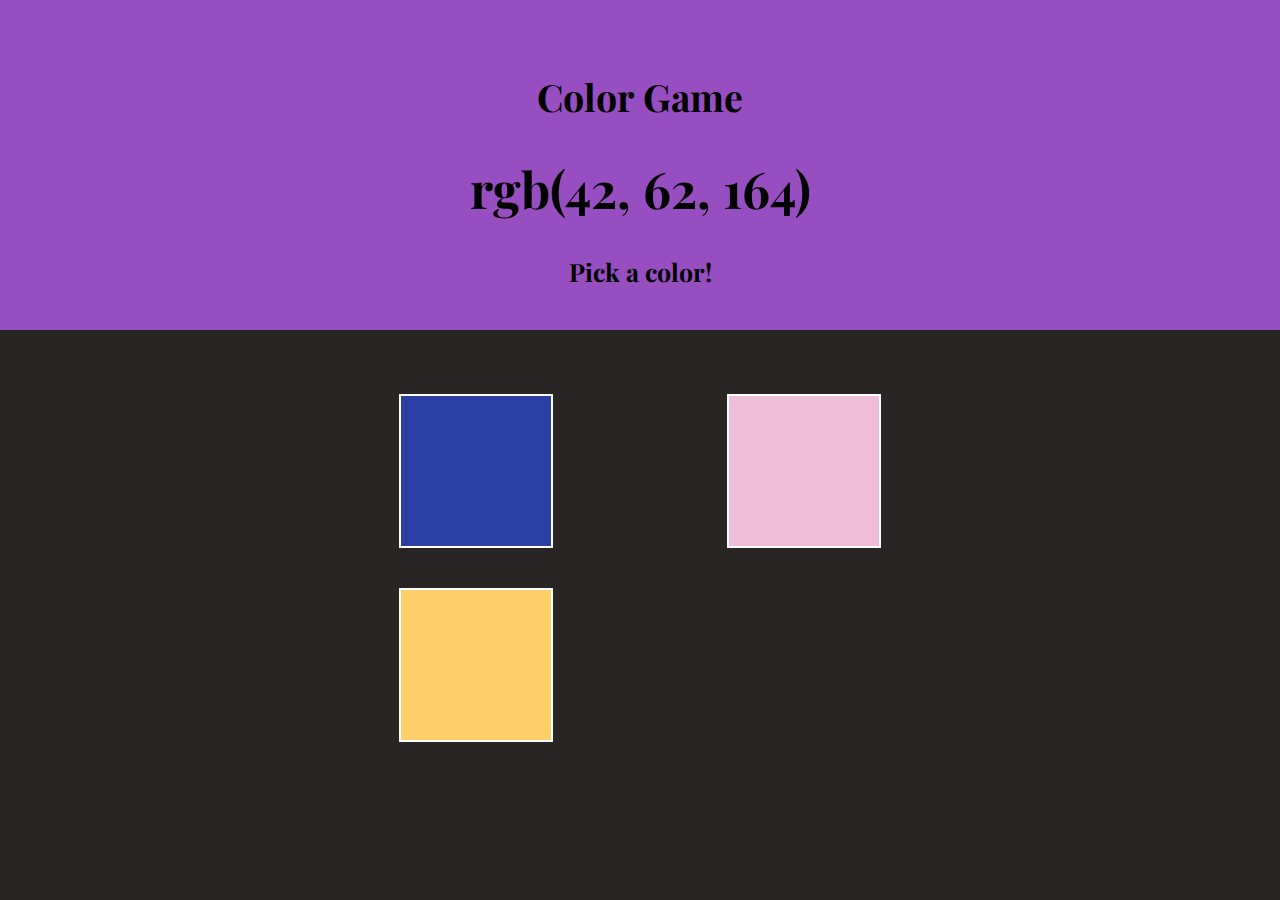
<file: ArkadiuszCarzynskiLab5/index.html>
﻿<!DOCTYPE html>

<html lang="en" xmlns="http://www.w3.org/1999/xhtml">
<head>
    <meta charset="utf-8" />
    <meta name="viewport" content =" "width="device-width, initial-scale=1.0" />
    <meta http-equiv="X-UA-Compatible" content = "ie-edge" />
    <title>Color Game!</title>
    <link rel="icon" href="https://cdn0.iconfinder.com/data/icons/design-violet-vol-1/512/color-wheel-512.png">
    <link rel="stylesheet" href="StyleSheet1.css">
</head>
<body>
    <div class="title">
        <h2>Color Game</h2>
        <h1 id="puzzleText">rgb()</h1>
        <h4 id="message">Pick a color!</h4>
    </div>
    <div class="container">
        <div class="box"></div>
        <div class="box"></div>
        <div class="box"></div>
    </div>
    <script src="master.js"></script>
</body>
</html>
</file>
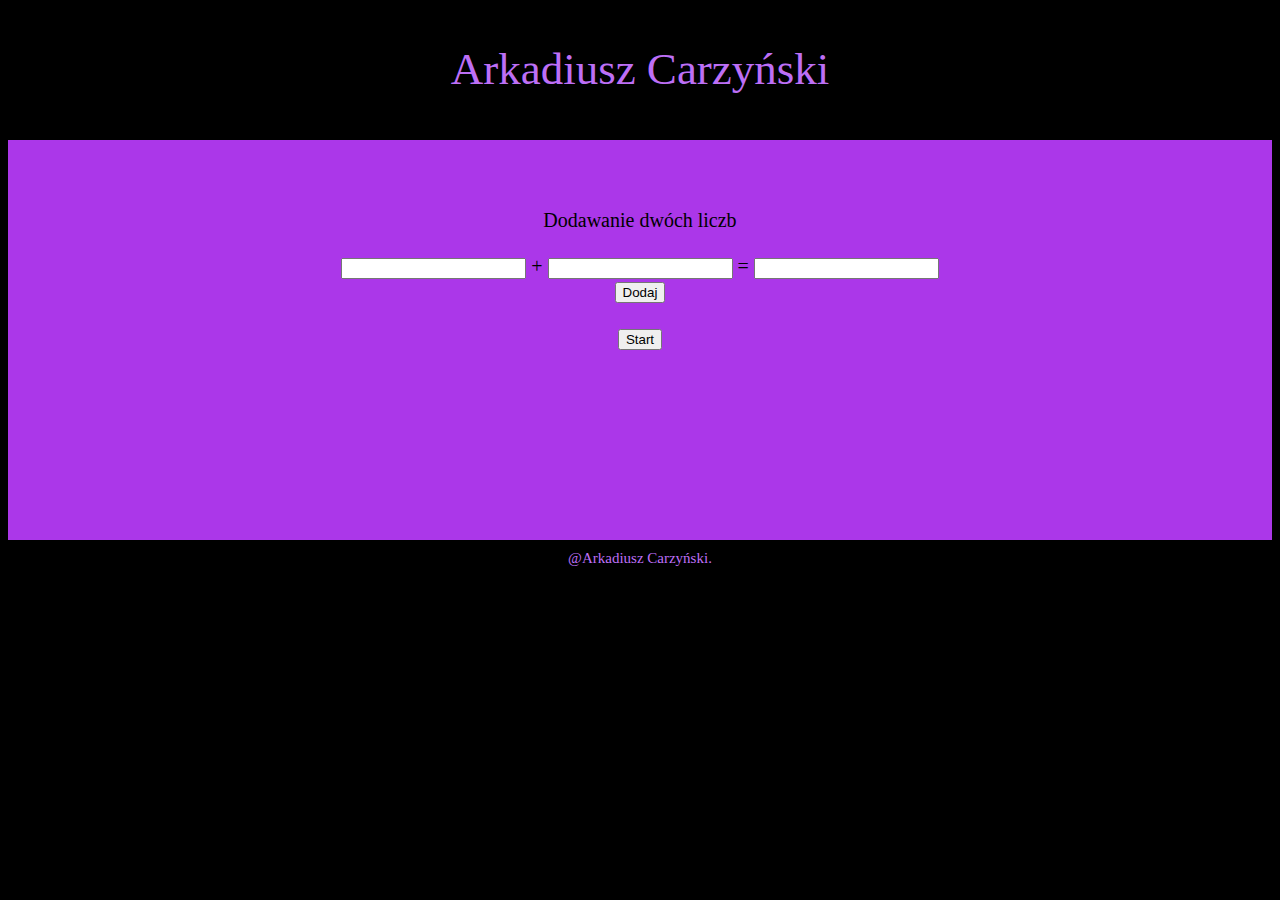
<file: Egzamin/ZadanieB123/index.html>
<!DOCTYPE html>
<html lang="en">
    <meta charset="utf-8" />
    <meta name="viewport" content =" "width="device-width, initial-scale=1.0" />
    <meta name="description" content="Strona stworzona podczas egzaminu Kredek"/>
    <meta http-equiv="X-UA-Compatible" content = "ie-edge" />
    <title>Arkadiusz Carzyński Egzamin Kredek</title>
    <link rel="stylesheet" href="style.css">
    <head>

    </head>

    <body>
        <div id="container">
            <div id="header">
                Arkadiusz Carzyński
            </div>
            <div id="content">
                <br>
                <br>
                <br>
                Dodawanie dwóch liczb
                <br>
                <br>
                <input type="text" id="firstNumber">
                +
                <input type="text" id="secondNumber">
                =
                <input type="text" id="result">
                <br>
                <button id="buttonSum">Dodaj</button>
                <br>
                <br>
                <div id="counterLabel"></div>
                <button id="buttonStartTimer">Start</button>
            </div>
            <div id="footer">
                @Arkadiusz Carzyński.
            </div>
        </div>
    </body>
    <script src="master.js"></script>
</html>
</file>
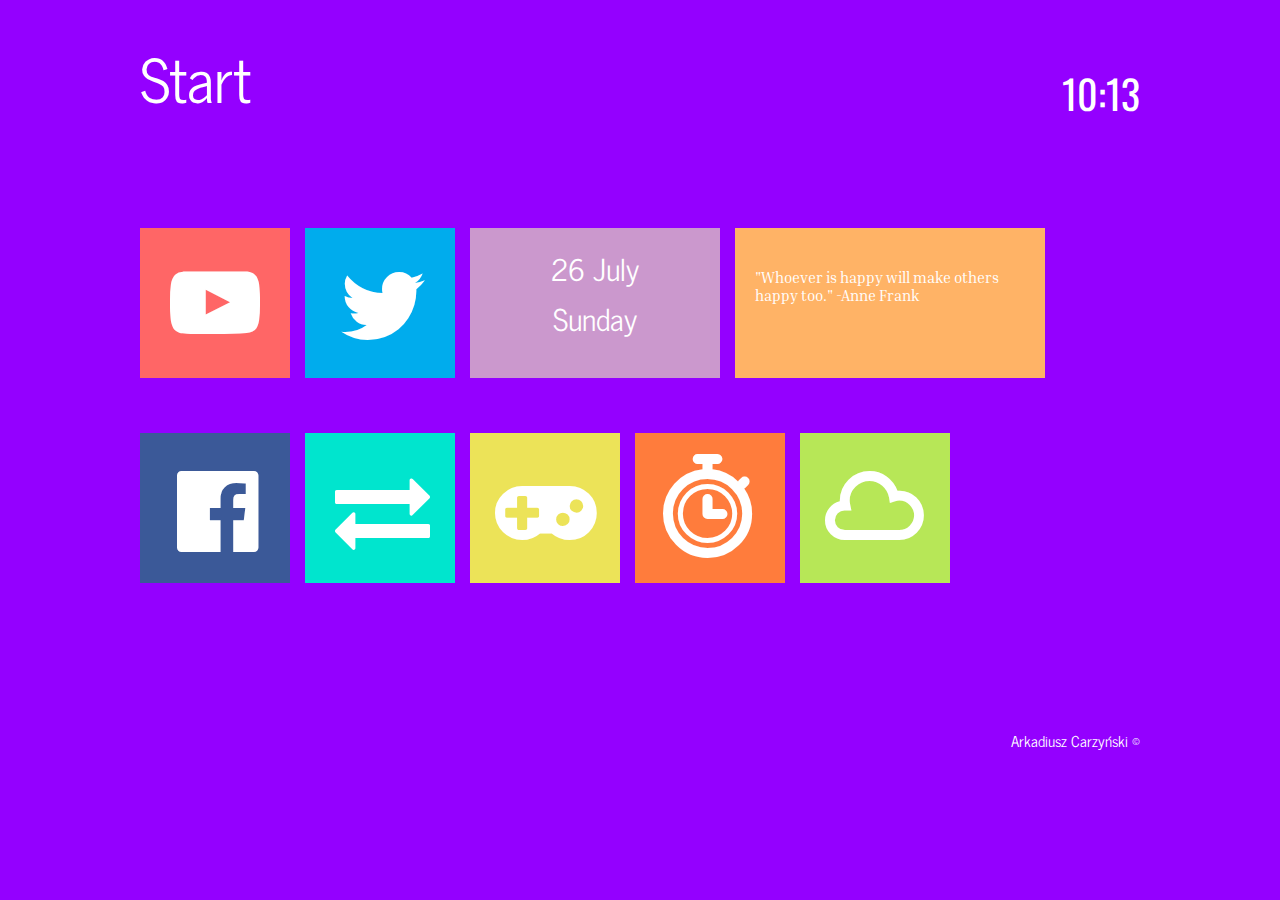
<file: Lab5/ArkadiuszCarzynskiLab5Zadanie/index.html>
<!DOCTYPE html>

<html lang="en" xmlns="http://www.w3.org/1999/xhtml">
<head>
    <meta charset="utf-8" />
    <meta name="viewport" content =" "width="device-width, initial-scale=1.0" />
    <meta name="description" content="Przeglądarkowy interfejs systemu operacyjnego Windows 8."/>
    <meta http-equiv="X-UA-Compatible" content = "ie-edge" />
    <title>Windows 8</title>
    <link rel="icon" href="https://img.icons8.com/color/48/000000/windows8.png">
    <link rel="stylesheet" href="styles/style.css">
    <link rel="stylesheet" href="fontello/css/fontello.css">
              
    <script src="scripts/script1.js"></script>
</head>
<!-- Wywołanie odpowiednich funkcji podczas załadowania strony -->
<body onload="loadOnScreen(); loadQuote();">
    <!-- Utworzenie odpowiednich divów -->
    <div id="container">
        <div id="topbar">
            <!-- Utworzenie hiperłącza -->
            <a href="index.html" class="tilelink">Start</a>
        </div>
        <div id="clock">
            Time.
        </div>
        <div style="clear:both;"></div>
        <div id="content">    
                <div class="tileYt">
                    <a href="https://www.youtube.com/" class="tilelink" target="_blank">
                        <i class="icon-youtube-play"></i>
                    </a>
                </div>
                <div class="tileTwitter">
                    <a href="https://twitter.com/" class="tilelink" target="_blank">
                        <i class="icon-twitter"></i>
                        </a>
                </div>            
            <div class="tile2"></div>
            <div class="tileQuote">
                Quote.
            </div>
            <div class="tileFb">
                <a href="https://www.facebook.com/" class="tilelink" target="_blank">
                    <i class="icon-facebook-official"></i> 
                </a>
            </div>
            <div class="tileTheme">
                <i class="icon-exchange"></i>
            </div>
            <div class="tileGuessRGB">
                <a href="pages/pageGuessRGB.html" class="tilelink">
                    <i class="icon-gamepad"></i>
                </a>
            </div>
            <div class="tileTimer">
                <a href="pages/pageStopwatch.html" class="tilelink">
                    <i class="icon-stopwatch"></i>
                </a>            
            </div>
            <div class="tileWeather">
                <a href="pages/pageWeather.html" class="tilelink">
                    <i class="icon-cloud"></i>
                </a>
            </div>
        </div>
        <div id="footer">Arkadiusz Carzyński &copy</div>
    </div>
    <script src="scripts/script2.js"></script>
</body>
</html>
</file>
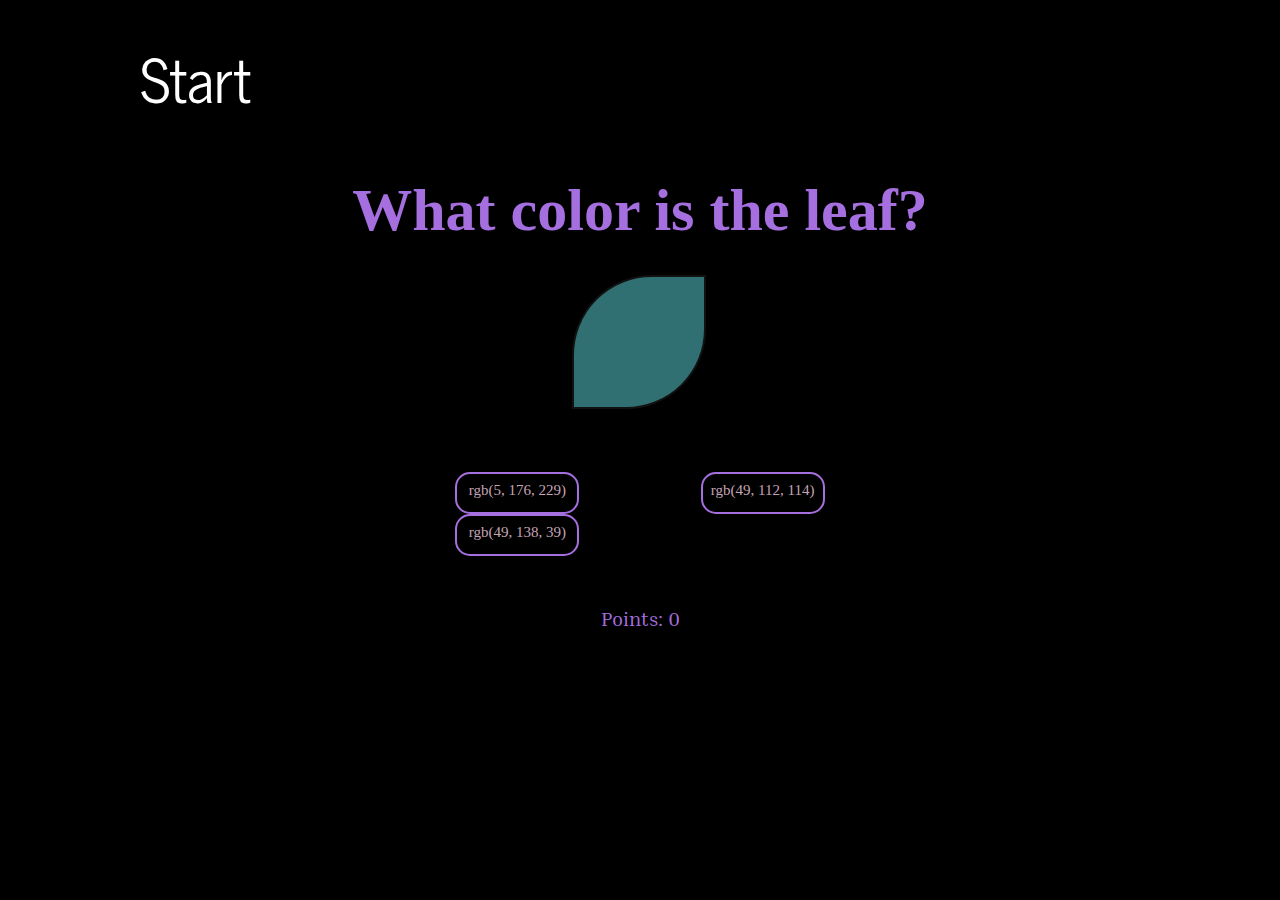
<file: Lab5/ArkadiuszCarzynskiLab5Zadanie/pages/pageGuessRGB.html>
<!DOCTYPE html>
<html lang="en">
<head>
    <meta charset="UTF-8">
    <meta name="viewport" content="width=device-width, initial-scale=1.0">
    <meta http-equiv="X-UA-Compatible" content="ie=edge">
    <link rel="stylesheet" href="../styles/styleGuessRGB.css">
    <title>Guess RGB</title>
</head>
<body>
    <div id="container">
        <div id="home">
            <a href="../index.html" class="link">Start</a>
        </div>
        <div id="content">
            <div id="title">What color is the leaf?</div>
            <div id="colorLeaf"></div>
        </div>
    </div>
    <div id="options">
        <div class="option">option1</div>
        <div class="option">option2</div>
        <div class="option">option3</div>
    </div>
    <div id="bottomBar">
        <div id="points">Points: 0</div>
    </div>
    <script src="../scripts/script5.js"></script>
</body>
</html>
</file>
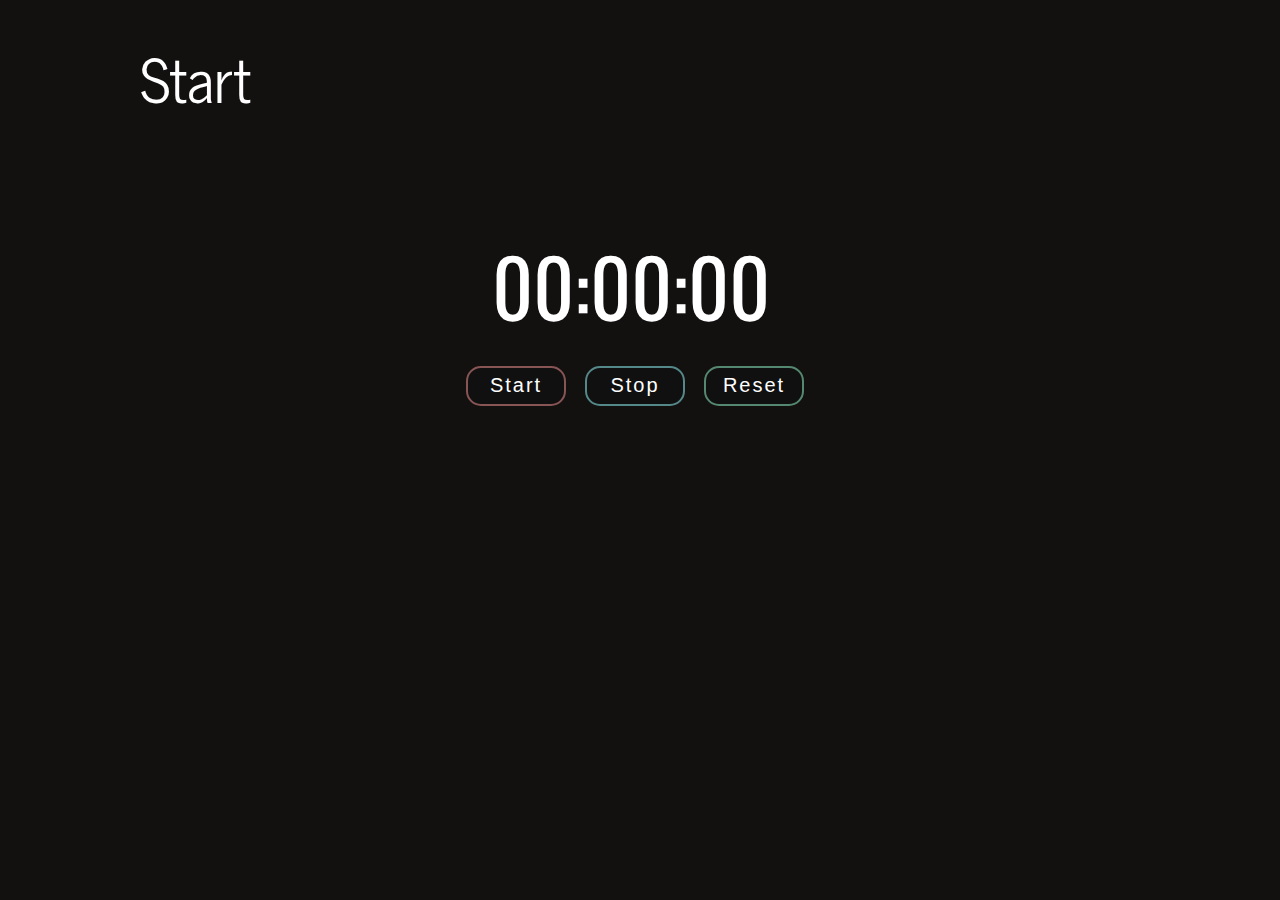
<file: Lab5/ArkadiuszCarzynskiLab5Zadanie/pages/pageStopwatch.html>
<!DOCTYPE html>
<!DOCTYPE html>
<html lang="en">
<head>
    <meta charset="UTF-8">
    <meta name="viewport" content="width=device-width, initial-scale=1.0">
    <meta name="description" content = "Minutnik.">
    <meta http-equiv="X-UA-Compatible" content="ie=edge">
    <title>Timer</title>
    <link rel="stylesheet" href="../styles/styleStopwatch.css">
    <script src="../scripts/script3.js"></script>
</head>
<body>
    <div id="container">
        <div id="home"><a href="../index.html" class="link">Start</a></div>
        <div id="content">
            <div id="clock">00:00:00</div>
            <!-- Definicja przycisków, dla zdarzenia onclick wywoływana będzie odpowiednia funkcja zdefiniowana w js-->
            <button id="start" onclick="startTimer()">Start</button>
            <button id="stop" onclick="stopTimer()">Stop</button>
            <button id="reset" onclick="resetTimer()">Reset</button>
        </div>
    </div> 
</body>
</html>
</file>
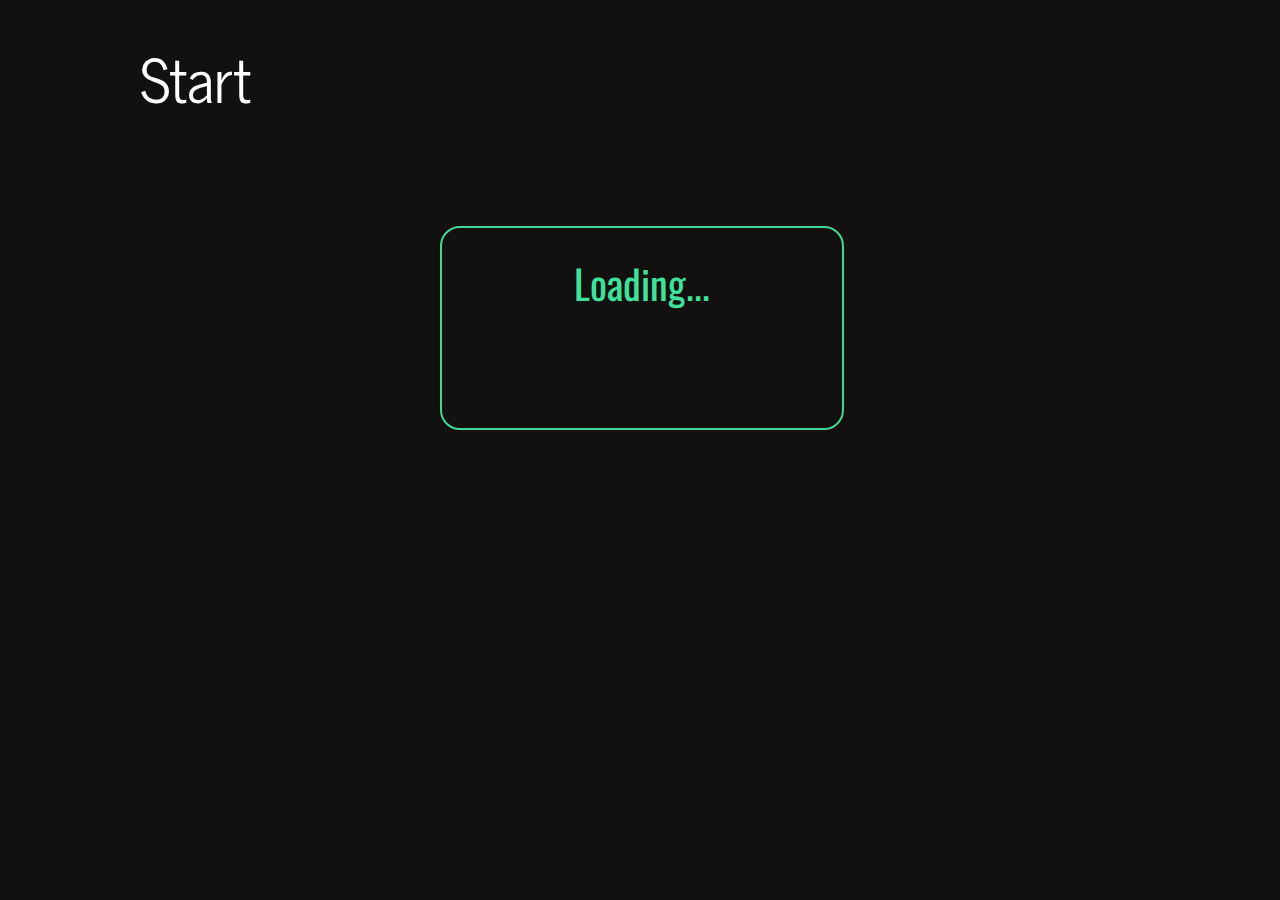
<file: Lab5/ArkadiuszCarzynskiLab5Zadanie/pages/pageWeather.html>
<!DOCTYPE html>
<html lang="en">
<head>
    <meta charset="UTF-8">
    <meta name="viewport" content="width=device-width, initial-scale=1.0">
    <meta name="description" content="Pogoda dla aktualnego położenia">
    <meta http-equiv="X-UA-Compatible" content="ie=edge">
    <link rel="stylesheet" href="../styles/styleWeather.css">
    <title>Weather</title>
    <!-- dołączenie jquery -->
    <script   src="https://code.jquery.com/jquery-3.2.1.js"   integrity="sha256-DZAnKJ/6XZ9si04Hgrsxu/8s717jcIzLy3oi35EouyE="   crossorigin="anonymous"></script>
    <script src="../scripts/script4.js"></script>
</head>
<body>
    <div id="container">
        <div id="home">
            <a href="../index.html" class="link">Start</a>
        </div>
        <div id="content">
            <div id="location">Loading...</div>
            <div id="celsius"></div>
        </div>
    </div>
</body>
</html>
</file>
<file: ArkadiuszCarzynskiLab5/StyleSheet1.css>
﻿@import url('https://fonts.googleapis.com/css?family=Playfair+Display&display=swap');
body
{
    font-family: 'Playfair Display', serif;

    background-color:  hsl(15, 5%, 15%);
    color:white;
    font-size: 25px;
    box-sizing: border-box;
    margin: 0px;
}
.title
{
    padding: 40px 0;
    text-align: center;
    background-color: rgb(150, 78, 192);
    height: 250px;
    color: black;
    margin: 0;
}
.container
{
    margin: 5% 30% 0;
    display: flex;
    flex-wrap: wrap;
    justify-content: space-between;
}
.box
{
    width: 150px;
    height: 150px;
    margin: 0 15px 40px;
    border: 2px solid white;
    transition:  all 0.4s ease-in;
}
</file>
<file: Egzamin/ZadanieB123/style.css>
body
{
    background-color: black;
    color:#bd6ff6;
    font-size: 20px;
}
#container
{
    margin: 0px;

}
#header
{
    text-align: center;
    font-size: 45px;
    padding: 35px;
}
#content
{
    color:black;
    margin-top: 10px;
    height: 400px;
    text-align: center;
    background-color: #ab37e9;
}
#footer
{
    margin-top: 10px;
    text-align: center;
    font-size: 15px;
}
</file>
<file: Lab5/ArkadiuszCarzynskiLab5Zadanie/styles/style.css>
/* Zaimportowanie czcionek z google fonts */
@import url('https://fonts.googleapis.com/css?family=News+Cycle&display=swap');
@import url('https://fonts.googleapis.com/css?family=Oswald&display=swap');
@import url('https://fonts.googleapis.com/css?family=Inria+Serif&display=swap');
body
{
    background-color: #9400ff;
    font-family: 'News Cycle', sans-serif;
    color: white;
    transition: all 0.4s ease-in;
    
}

#container
{
    width: 1000px;
    margin-left: auto;
    margin-right: auto;
}

#topbar
{
    float: left;
    padding-top: 20px;
    font-size: 60px;
    text-align: left;
    width: 600px;
}

#clock
{
    font-family: 'Oswald', sans-serif;
    float: left;
    text-align: right;
    padding-top: 55px;
    font-size: 40px;
    width:400px;
    transition: all 0.4s ease-in;
}

#content
{
    margin-top: 50px;
    height: 500px;
    display: flex;
    flex-wrap:wrap;
}

.tileYt
{
    width: 150px;
    height: 150px;
    background-color: #ff6666;
    margin-right: 15px;
    transition: all 0.4s ease-in;
}

.tileYt:hover
{
    opacity: 0.7;
    cursor: pointer;
}

.tileTwitter
{
    width: 150px;
    height: 150px;
    background-color: #00aced;
    margin-right: 15px;
    transition: all 0.4s ease-in;
}

.tileTwitter:hover
{
    opacity: 0.7;
    cursor: pointer;
}

.tileFb
{
    width: 150px;
    height: 150px;
    background-color:#3b5998;
    margin-right: 15px;
    margin-top: -90px;
    transition: all 0.4s ease-in;
}

.tileFb:hover
{
    opacity: 0.7;
    cursor: pointer;
}


.tileGuessRGB
{
    width: 150px;
    height: 150px;
    background-color:#ece358;
    margin-right: 15px;
    margin-top: -90px;
    transition: all 0.4s ease-in;
}

.tileGuessRGB:hover
{
    opacity: 0.7;
    cursor: pointer;
}

.tileWeather
{
    width: 150px;
    height: 150px;
    background-color:#b7e757;
    margin-right: 15px;
    margin-top: -90px;
    transition: all 0.4s ease-in;
}

.tileWeather:hover
{
    opacity: 0.7;
    cursor: pointer;
}
.tileTimer
{
    width: 150px;
    height: 150px;
    background-color:#ff7c3c;
    margin-right: 15px;
    margin-top: -90px;
    transition: all 0.4s ease-in;
}

.tileTimer:hover
{
    opacity: 0.7;
    cursor: pointer;
}

.tileTheme
{
    width: 150px;
    height: 150px;
    background-color: #00e5ce;
    margin-right: 15px;
    margin-top: -90px;
    transition: all 0.4s ease-in;
}

.tileTheme:hover
{
    opacity: 0.7;
    cursor: pointer;
}

.tile2
{
    width: 250px;
    height: 135px;
    background-color:#cb98cd;
    margin-right: 15px;
    font-size: 30px;
    text-align: center;
    padding-top: 15px;
    transition: all 0.4s ease-in;
}
.tile2:hover
{
    opacity: 0.7;
    cursor: pointer;
}
.tileQuote
{
    font-family: 'Inria Serif', serif;
    font-size: 15px;
    width: 270px;
    height: 80px;
    background-color:#ffb366;
    margin-right: 15px;
    padding: 40px 20px 30px 20px;
    text-align: left;
    transition: all 0.4s ease-in;
}
.tileQuote:hover
{
    opacity: 0.7;
    cursor: pointer;
}

a.tilelink
{
    color: #ffffff;
    display: block;
    width: 150px;
    height: 150px;
    text-decoration: none;
}

#footer
{
    font-size: 15px;
    color: white;
    text-align: right;
}
</file>
<file: Lab5/ArkadiuszCarzynskiLab5Zadanie/fontello/css/fontello.css>
@font-face {
  font-family: 'fontello';
  src: url('../font/fontello.eot?88289833');
  src: url('../font/fontello.eot?88289833#iefix') format('embedded-opentype'),
       url('../font/fontello.woff2?88289833') format('woff2'),
       url('../font/fontello.woff?88289833') format('woff'),
       url('../font/fontello.ttf?88289833') format('truetype'),
       url('../font/fontello.svg?88289833#fontello') format('svg');
  font-weight: normal;
  font-style: normal;
}
/* Chrome hack: SVG is rendered more smooth in Windozze. 100% magic, uncomment if you need it. */
/* Note, that will break hinting! In other OS-es font will be not as sharp as it could be */
/*
@media screen and (-webkit-min-device-pixel-ratio:0) {
  @font-face {
    font-family: 'fontello';
    src: url('../font/fontello.svg?88289833#fontello') format('svg');
  }
}
*/
 
 [class^="icon-"]:before, [class*=" icon-"]:before {
  font-family: "fontello";
  font-style: normal;
  font-weight: normal;
  speak: none;
 
  display: inline-block;
  text-decoration: inherit;
  width: 1em;
  margin-right: .2em;
  text-align: center;
  /* opacity: .8; */
 
  /* For safety - reset parent styles, that can break glyph codes*/
  font-variant: normal;
  text-transform: none;
 
  /* fix buttons height, for twitter bootstrap */
  line-height: 1em;
 
  /* Animation center compensation - margins should be symmetric */
  /* remove if not needed */
  margin-left: .2em;
 
  /* you can be more comfortable with increased icons size */
  /* font-size: 120%; */
 
  /* Font smoothing. That was taken from TWBS */
  -webkit-font-smoothing: antialiased;
  -moz-osx-font-smoothing: grayscale;
 
  /* Uncomment for 3D effect */
  /* text-shadow: 1px 1px 1px rgba(127, 127, 127, 0.3); */
}
 
.icon-stopwatch:before { content: '\e800';font-size:95px; margin-top: 25px; margin-left:25px } /* '' */
.icon-cloud:before { content: '\e801';font-size:95px; margin-top: 25px; margin-left:25px; } /* '' */
.icon-color-adjust:before { content: '\f020';font-size:95px; margin-top: 25px; margin-left:25px; } /* '' */
.icon-twitter:before { content: '\f099'; font-size:95px; margin-top: 30px; margin-left:30px;} /* '' */
.icon-exchange:before { content: '\f0ec';font-size:95px; margin-top: 30px; margin-left:30px;} /* '' */
.icon-gamepad:before { content: '\f11b';font-size:95px; margin-top: 25px; margin-left:25px; } /* '' */
.icon-youtube-play:before { content: '\f16a'; font-size:90px; margin-top: 30px; margin-left:30px; } /* '' */
.icon-facebook-official:before { content: '\f230';font-size:95px; margin-top: 30px; margin-left:30px; } /* '' */
</file>
<file: Lab5/ArkadiuszCarzynskiLab5Zadanie/styles/styleGuessRGB.css>
@import url('https://fonts.googleapis.com/css?family=News+Cycle&display=swap');
@import url('https://fonts.googleapis.com/css?family=Inria+Serif&display=swap');
body
{
    color:#c5a4b5;
    background-color: black;
    
}

#container
{
    width: 1000px;
    margin-left: auto;
    margin-right: auto;
}

#home
{
    text-align: left;
    padding-top: 20px;
    font-size: 60px;
    font-family: 'News Cycle', sans-serif;
}

#content
{
    margin-top: 50px;
    text-align: center;
}

#title
{
    
    font-size: 60px;
    font-weight: 600;
    color:#a56fdf;
}

#colorLeaf
{
    margin-left: 432px;
    text-align: center;
    margin-top: 30px;
    border-radius: 80px 0;
    border: solid 2px rgb(19, 18, 18);
    width: 130px;
    height: 130px;
    transition: all 0.4s ease-in;
}

#options
{
    margin: 5% 35% 0;
    display: flex;
    flex-wrap: wrap;
    justify-content: space-between;
}

.option
{
    border-radius: 15px;
    border: solid 2px #a56fdf;
    padding-top: 8px;
    text-align: center;
    width: 120px;
    height: 30px;
    margin: 0 5px;
    transition:  all 0.4s ease-in;
    font-size: 15px;
}

.option:hover
{
    color: #9c68d3;
    cursor: pointer;
    opacity: 0.7px;
}

a.link
{
    color:#ffffff;
    text-decoration: none;
}

#bottomBar
{
    margin-top: 50px;
    width: 100px;
    margin-left: auto;
    margin-right: auto;
    font-family: 'Inria Serif', serif;
}

#points
{
    text-align: center;
    font-size: 20px;
    color:#a56fdf;
}
</file>
<file: Lab5/ArkadiuszCarzynskiLab5Zadanie/styles/styleStopwatch.css>
@import url('https://fonts.googleapis.com/css?family=Oswald&display=swap');
@import url('https://fonts.googleapis.com/css?family=News+Cycle&display=swap');
body
{
    background-color:#131010 ;
    color: white;
    font-size: 40px;
    font-family: 'Oswald', sans-serif;
}

#container
{
    width: 1000px;
    margin-left: auto;
    margin-right: auto;
}

#home
{
    text-align: left;
    padding-top: 20px;
    font-size: 60px;
    font-family: 'News Cycle', sans-serif;
}

#content
{
    text-align: center;
    margin-top: 100px;
    
}

#clock
{
    font-size: 80px;
    padding-right: 18px;
    transition: all 0.3s ease-in;
}
#clock:hover
{
    opacity: 0.7;
    cursor: default;
}
#start
{
    color: white;
    font-size: 20px;
    background: #111010;
    margin-right: 10px;
    width: 100px;
    height: 40px;
    border-radius:15px;
    border:solid 2px #885555;
    letter-spacing: 2px;
}
#start:hover
{
    color:rgb(226, 100, 50);
    opacity: 0.7;
    cursor: pointer;
}

#stop
{
    color: white;
    font-size: 20px;
    background: #111010;
    margin-right: 10px;
    width: 100px;
    height: 40px;
    border-radius:15px;
    border:solid 2px #558888;
    letter-spacing: 2px;
}
#stop:hover
{
    color:rgb(226, 100, 50);
    opacity: 0.7;
    cursor: pointer;
}

#reset
{
    color: white;
    font-size: 20px;
    background: #111010;
    margin-right: 10px;
    width: 100px;
    height: 40px;
    border-radius:15px;
    border:solid 2px #558870;
    letter-spacing: 2px;
}
#reset:hover
{
    color:rgb(226, 100, 50);
    opacity: 0.7;
    cursor: pointer;
}

a.link
{
    color: #ffffff;
    text-decoration: none;
}
</file>
<file: Lab5/ArkadiuszCarzynskiLab5Zadanie/styles/styleWeather.css>
@import url('https://fonts.googleapis.com/css?family=News+Cycle&display=swap');
@import url('https://fonts.googleapis.com/css?family=Oswald&display=swap');
body
{
    background-color:#131010 ;
    color: white;
    font-size: 40px;
    font-family: 'Oswald', sans-serif;
}

#container
{
    width: 1000px;
    margin-right: auto;
    margin-left: auto;
}

#home
{
    text-align: left;
    padding-top: 20px;
    font-size: 60px;
    font-family: 'News Cycle', sans-serif;
}

#content
{ 
    margin-left: 300px;
    width: 400px;
    height: 200px;
    background-color: #131010;
    border-radius: 20px;
    border: solid 2px #43d697;
    margin-top: 100px;
    text-align: center;
    transition: all 0.3s ease-in;
}

#location
{
    padding-top: 25px;
    color: #3ee29b;
    margin-bottom: 10px;
    font-size: 40px;
    transition: all 0.3s ease-in;
}

#celsius
{
    padding-left: 15px;
    color:#34b67e;
    font-size: 60px;
    transition: all 0.3s ease-in;
}

a.link
{
    color:#ffffff;
    text-decoration: none;
}
</file>
